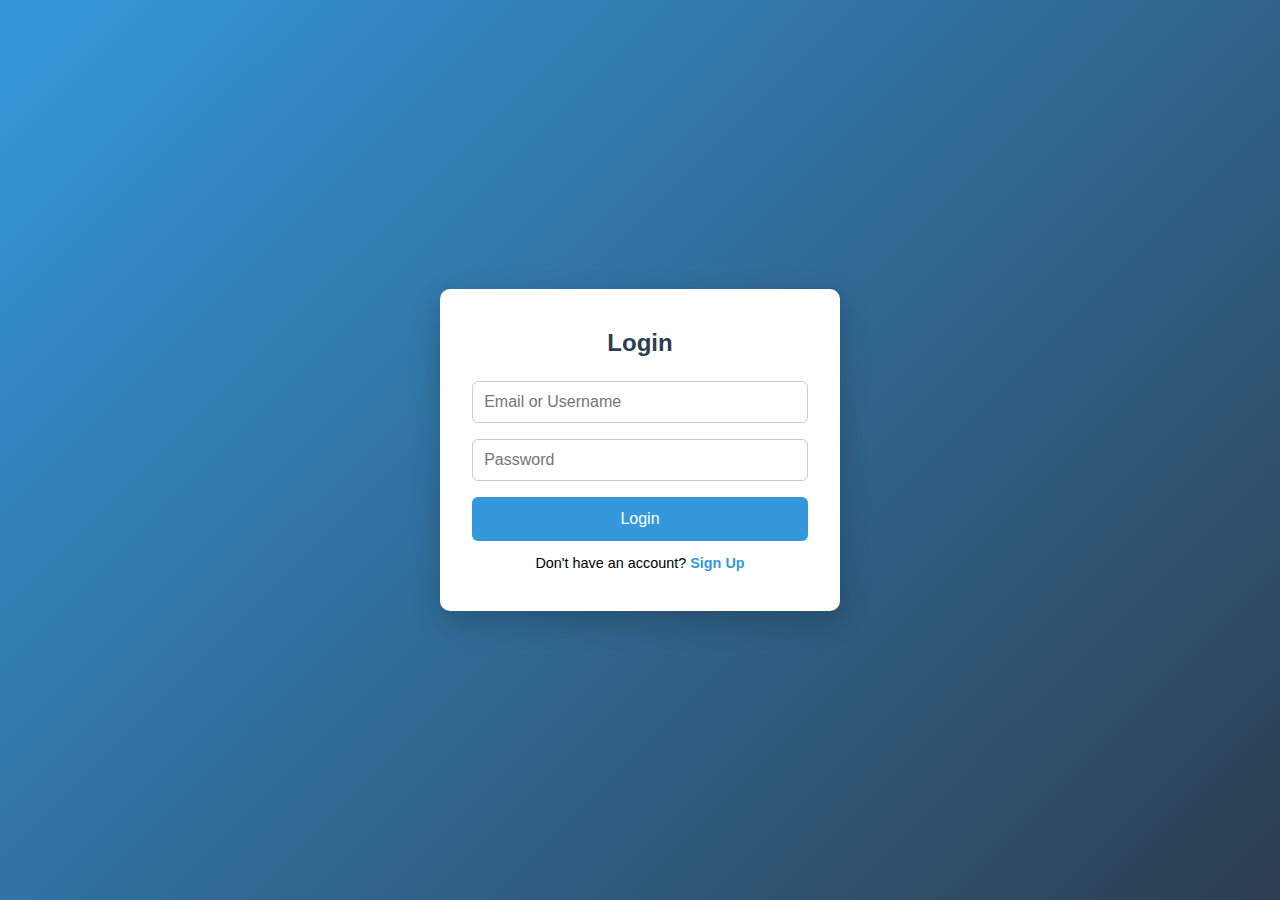
<file: login.html>
<!DOCTYPE html>
<html lang="en">
<head>
  <meta charset="UTF-8">
  <meta name="viewport" content="width=device-width, initial-scale=1">
  <title>EduTorch Login</title>
  <link rel="stylesheet" href="login.css">
</head>
<body>

  <div class="login-container">
    <div class="form-box">
      <h2 id="form-title">Login</h2>

      <form id="loginForm">
        <input type="text" placeholder="Email or Username" required>
        <input type="password" placeholder="Password" required>
        <button type="submit">Login</button>
      </form>

      <form id="signupForm" style="display:none;">
        <input type="text" placeholder="Full Name" required>
        <input type="email" placeholder="Email" required>
        <input type="password" placeholder="Create Password" required>
        <button type="submit">Sign Up</button>
      </form>

      <p id="toggleText">Don't have an account? <a href="#" onclick="toggleForm()">Sign Up</a></p>
    </div>
  </div>

  <script src="login.js"></script>
</body>
</html>
</file>
<file: login.css>
* {
  margin: 0;
  padding: 0;
  box-sizing: border-box;
  font-family: 'Segoe UI', Tahoma, Geneva, Verdana, sans-serif;
}

body {
  background: linear-gradient(135deg, #3498db, #2c3e50);
  height: 100vh;
  display: flex;
  align-items: center;
  justify-content: center;
}

.login-container {
  background-color: white;
  padding: 2.5em 2em;
  border-radius: 10px;
  box-shadow: 0 10px 30px rgba(0,0,0,0.2);
  width: 100%;
  max-width: 400px;
  text-align: center;
}

.form-box h2 {
  margin-bottom: 1em;
  color: #2c3e50;
}

input[type="text"],
input[type="email"],
input[type="password"] {
  width: 100%;
  padding: 0.7em;
  margin-bottom: 1em;
  border: 1px solid #ccc;
  border-radius: 6px;
  font-size: 1rem;
}

button {
  width: 100%;
  padding: 0.8em;
  background-color: #3498db;
  border: none;
  border-radius: 6px;
  color: white;
  font-size: 1rem;
  cursor: pointer;
  transition: background-color 0.3s ease;
}

button:hover {
  background-color: #2980b9;
}

#toggleText {
  margin-top: 1em;
  font-size: 0.9rem;
}

#toggleText a {
  color: #3498db;
  text-decoration: none;
  font-weight: bold;
}
</file>
